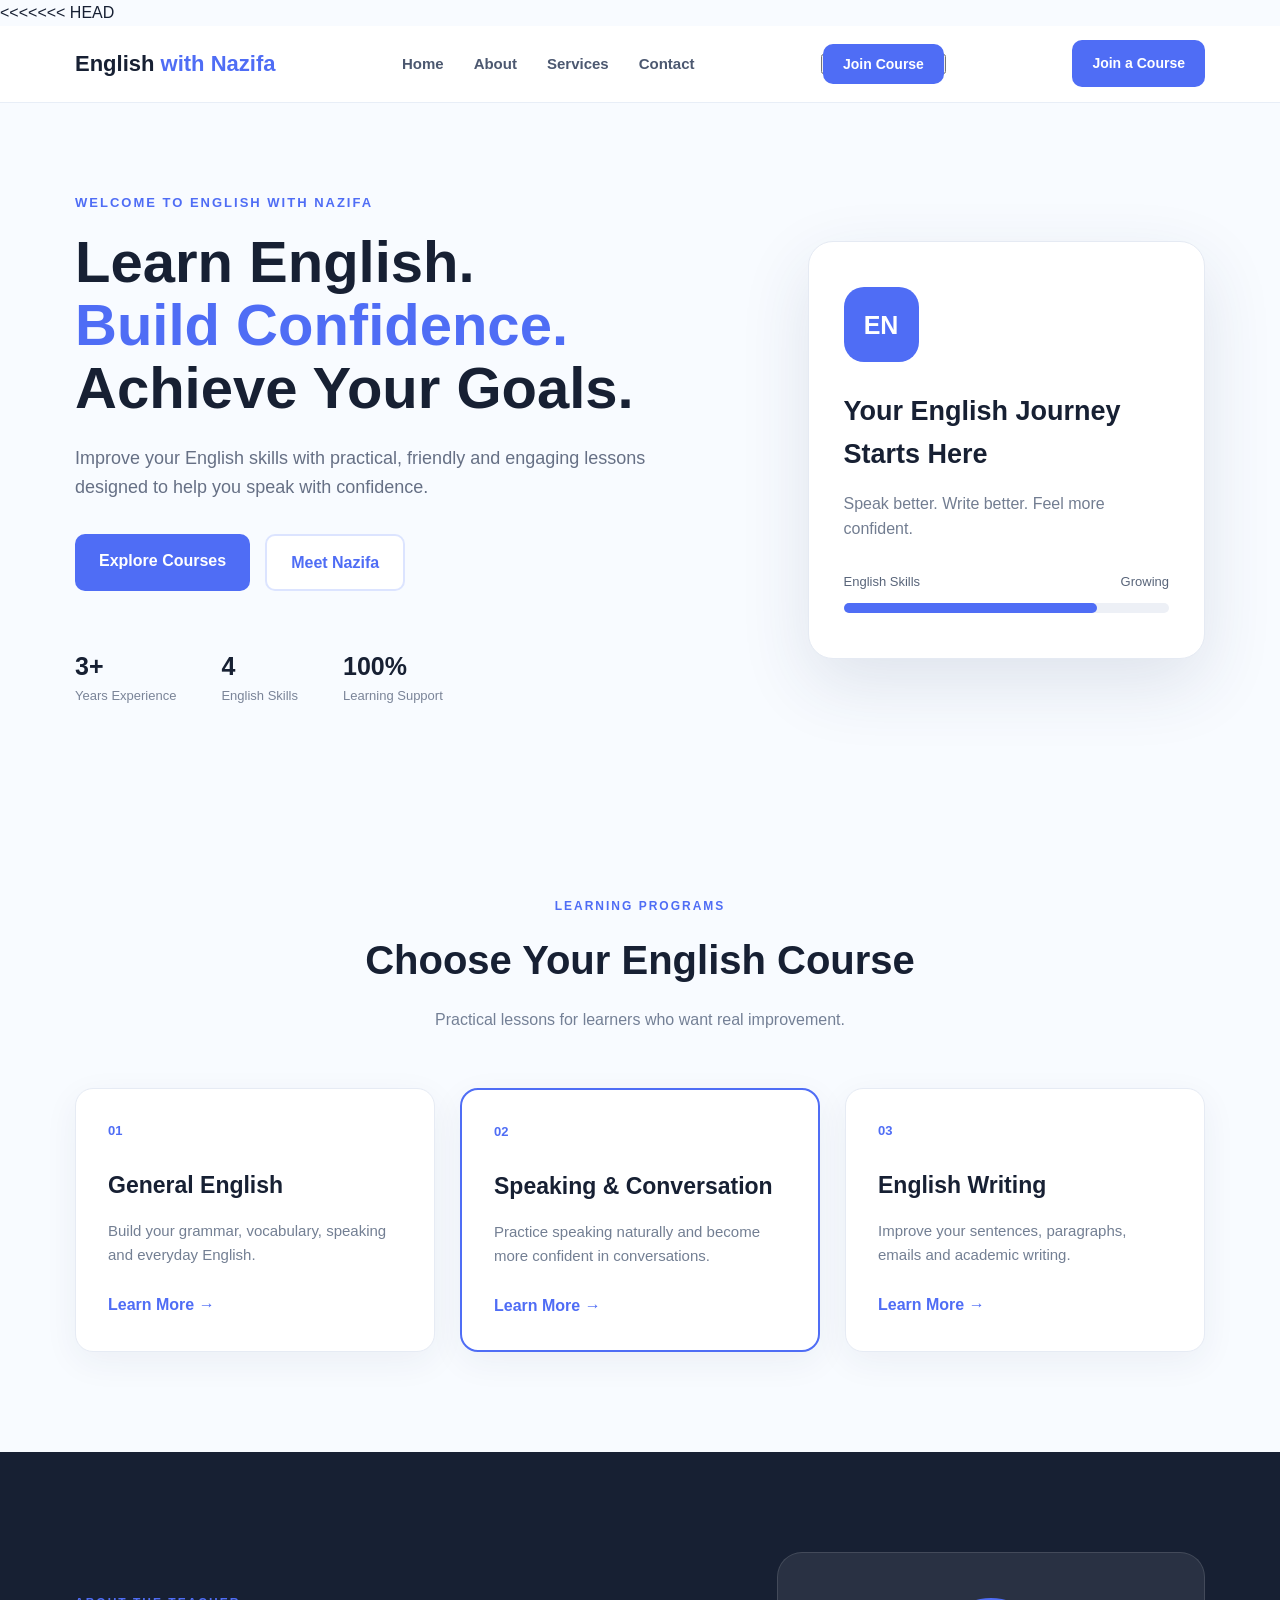
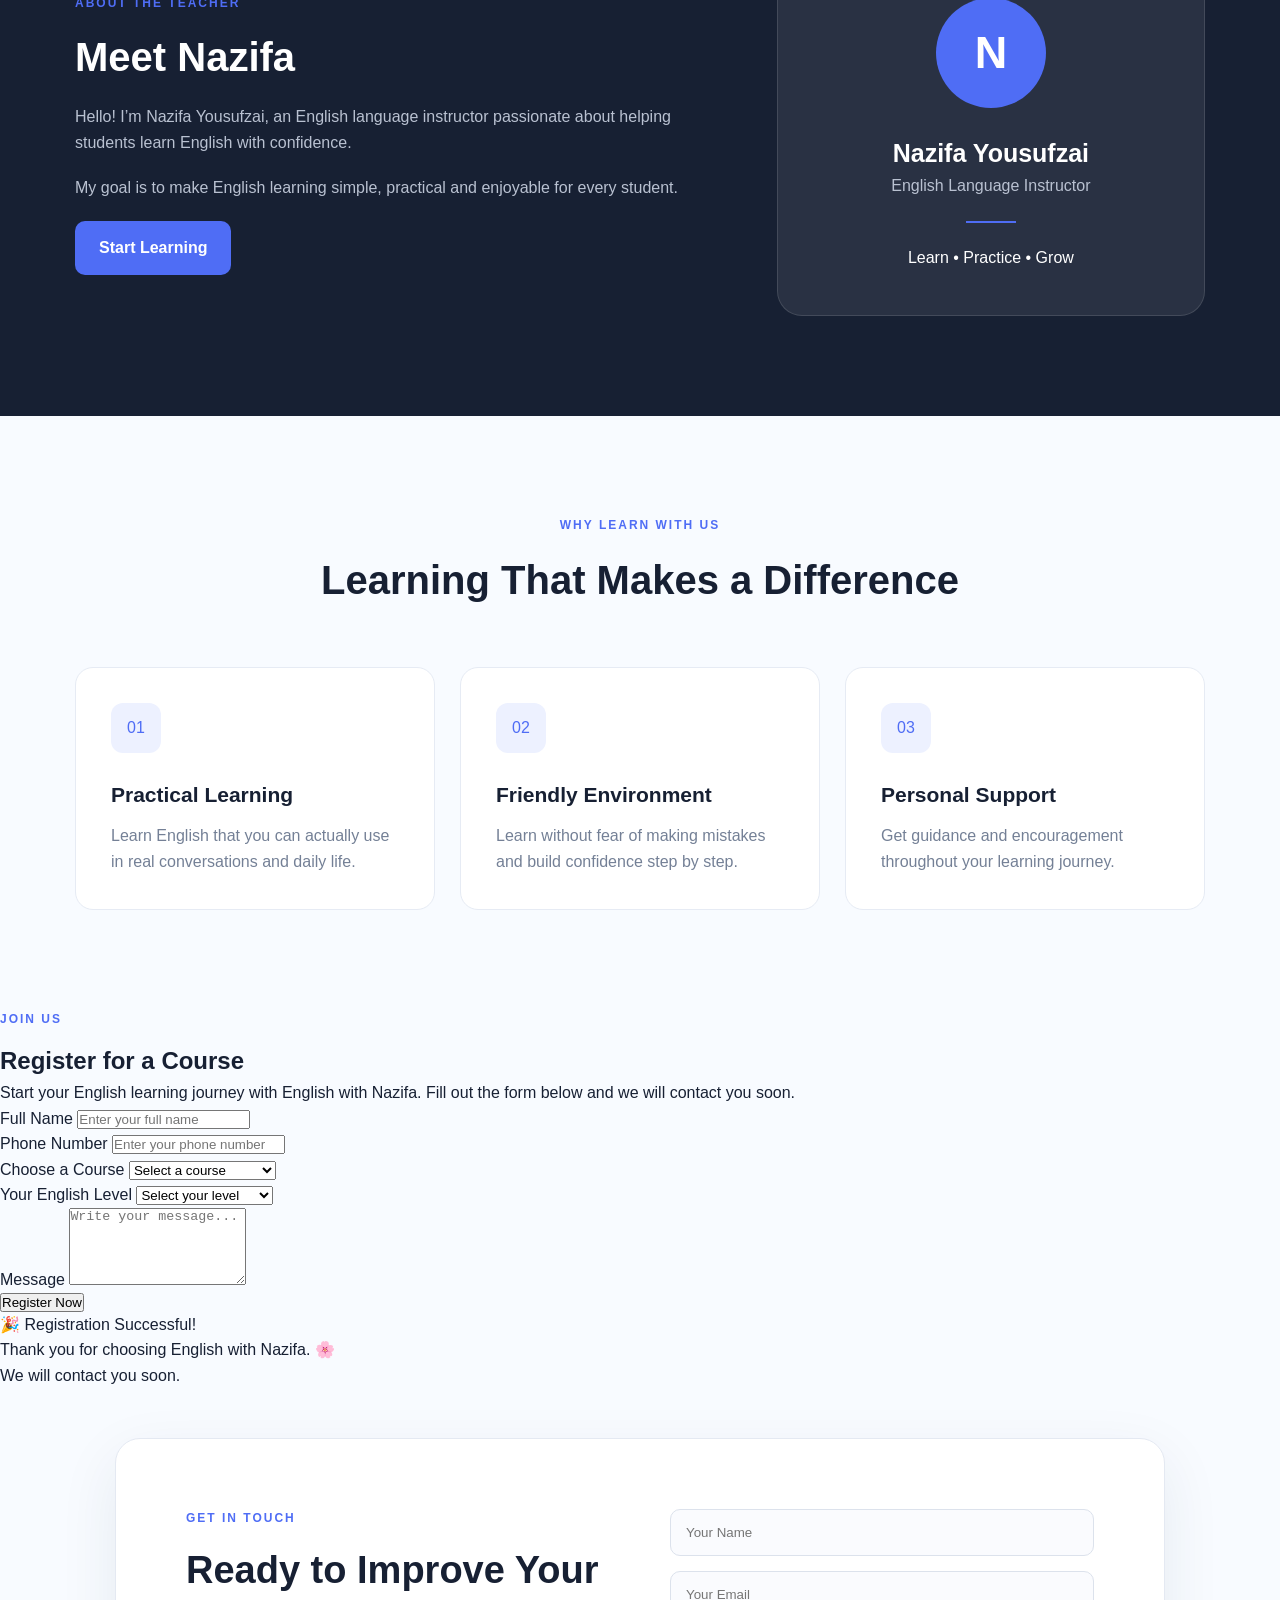
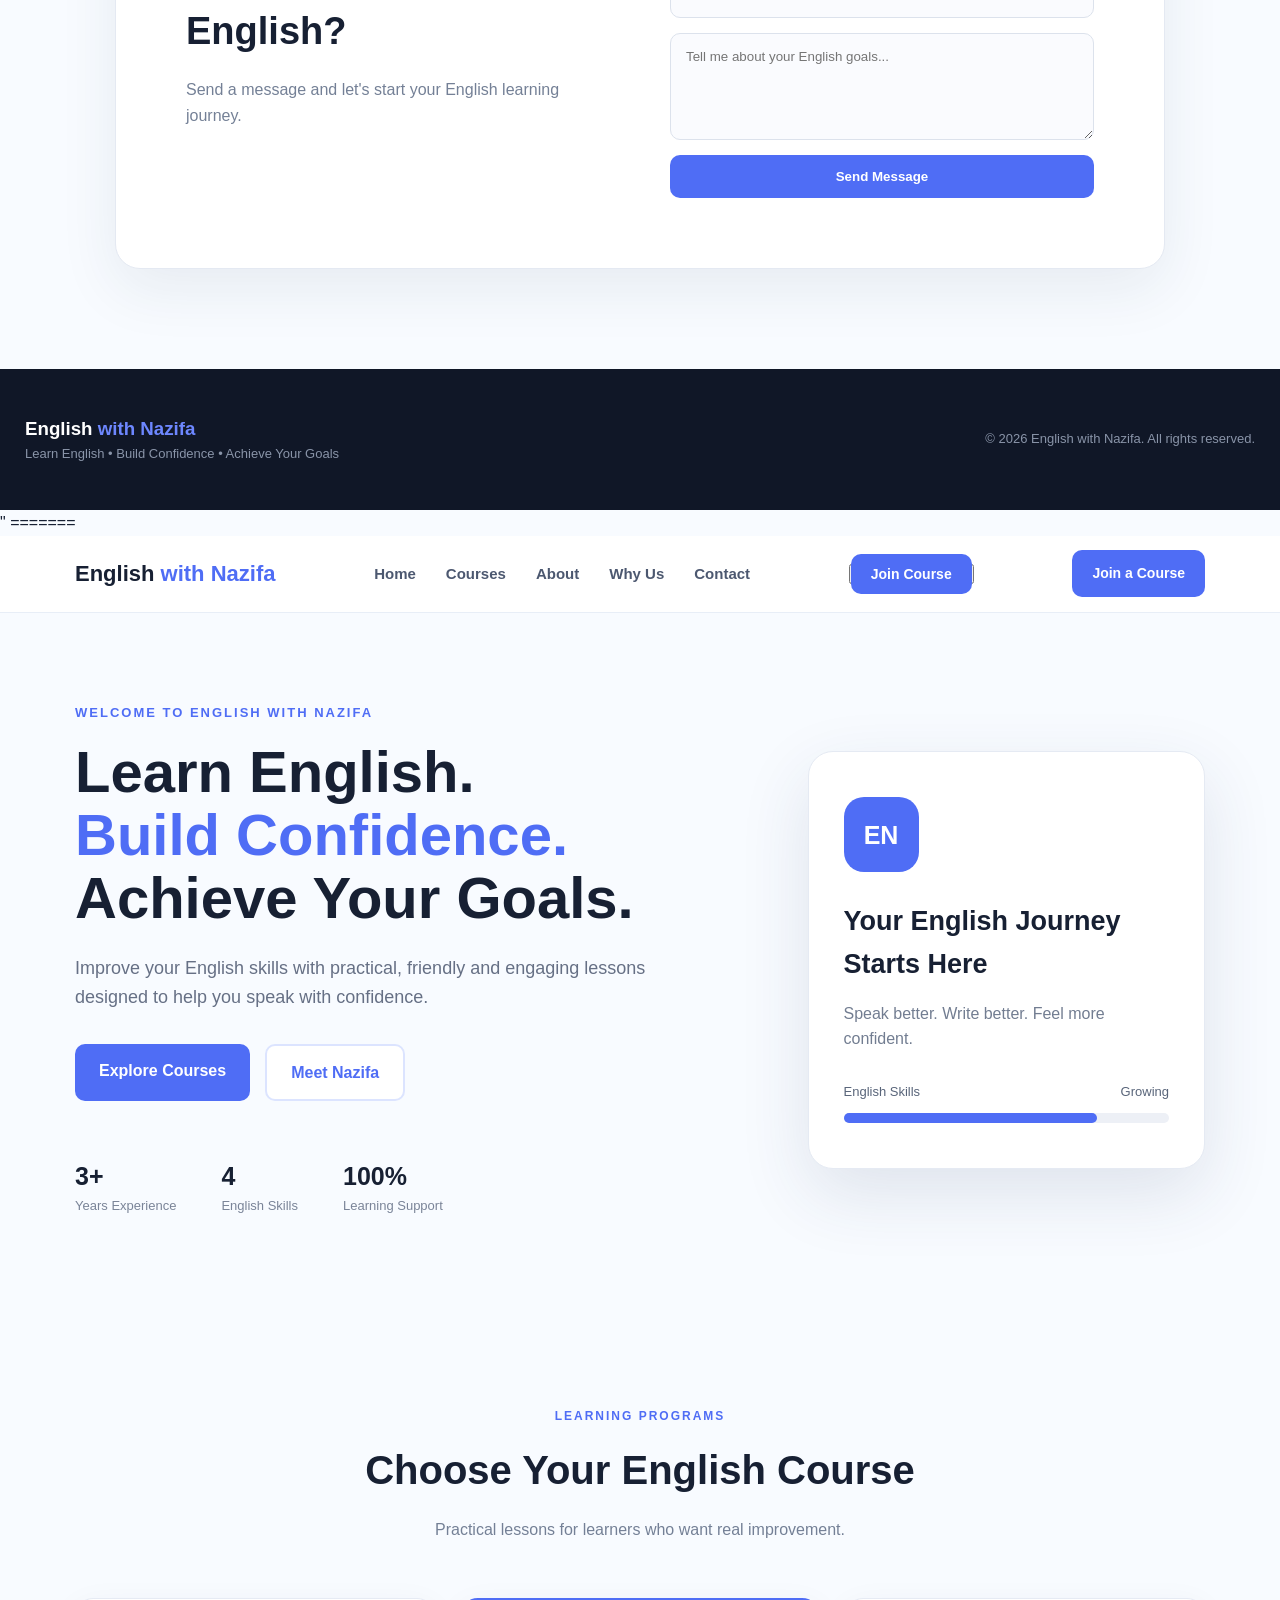
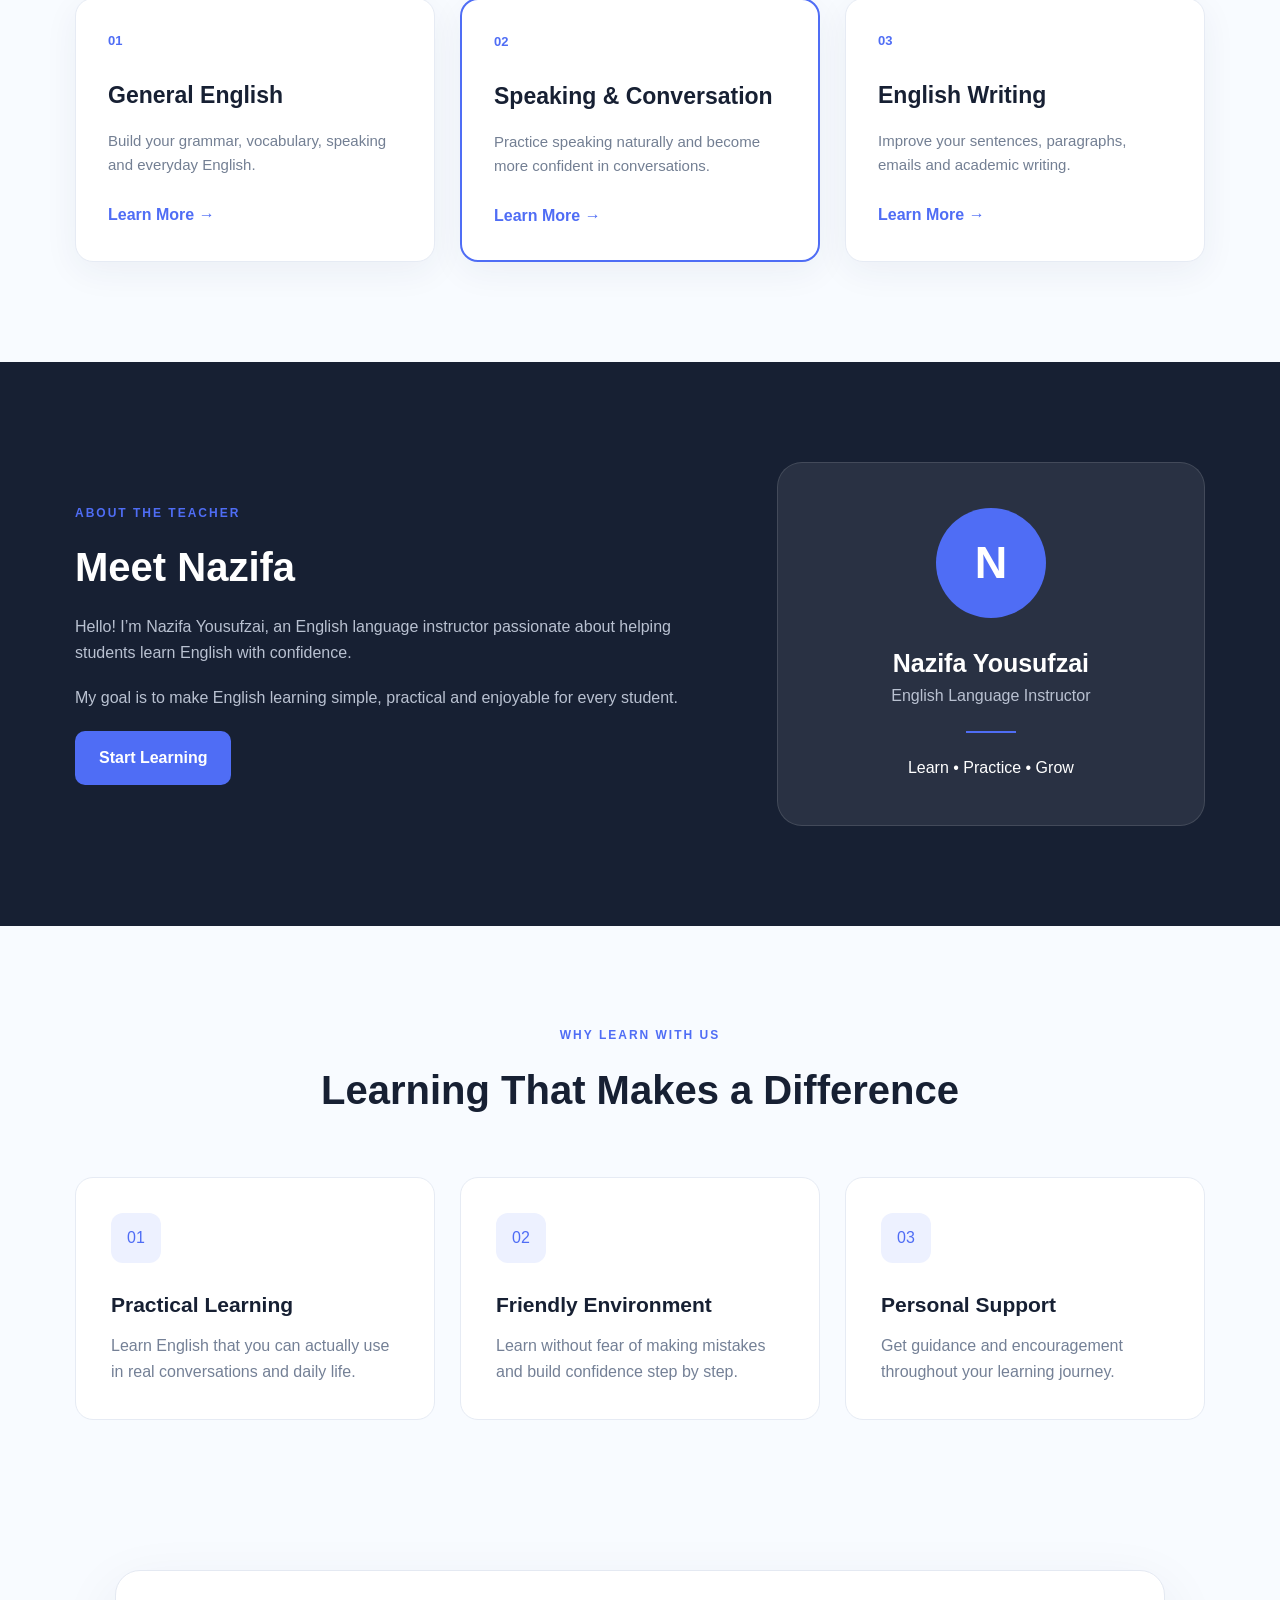
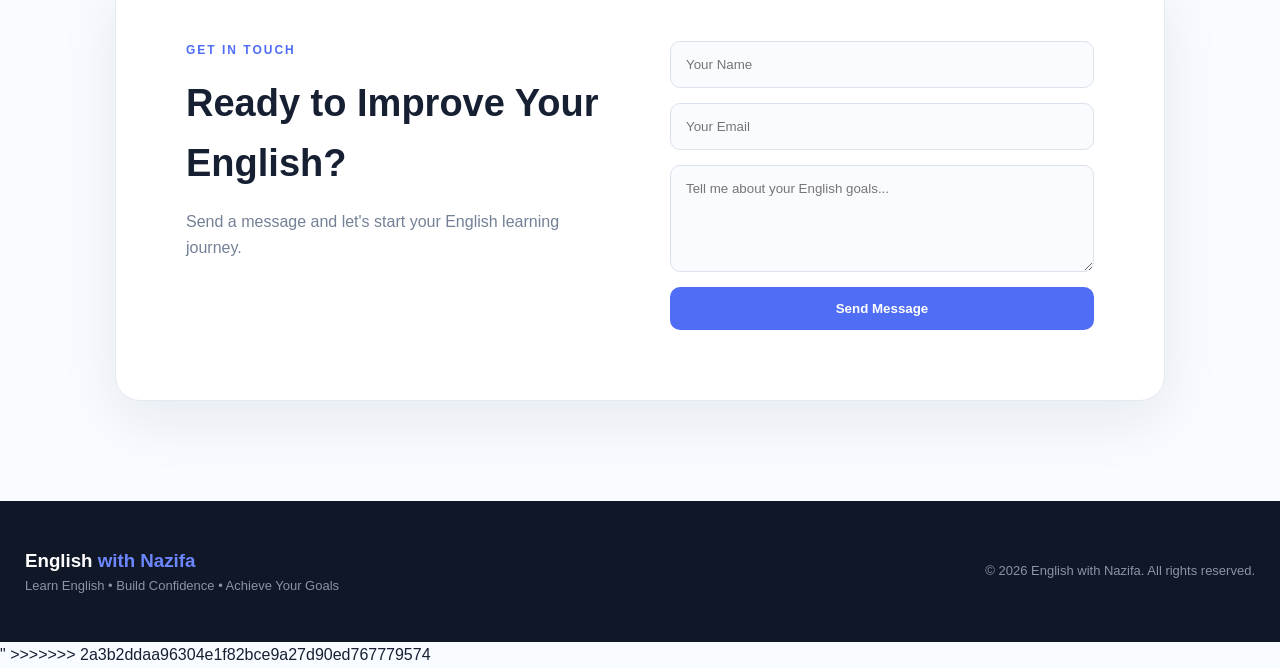
<file: index.html>
<<<<<<< HEAD
<!DOCTYPE html>
<html lang="en">
<head>
    <meta charset="UTF-8">
    <meta name="viewport" content="width=device-width, initial-scale=1.0">

    <title>English with Nazifa</title>

    <link rel="stylesheet" href="style.css">
</head>

<body>


<style>
  .quiz-section {
    padding: 45px 20px;
    background: #f5f7ff;
    text-align: center;
  }

  #quiz-card,
  #quiz-result {
    max-width: 520px;
    margin: 22px auto;
    padding: 25px;
    background: white;
    border-radius: 18px;
    box-shadow: 0 8px 25px #17255412;
  }

  #quiz-word {
    font-size: 28px;
    color: #4f68f8;
  }

  #quiz-options {
    display: grid;
    gap: 10px;
    margin: 20px 0;
  }

  #quiz-options button,
  #next-question,
  #restart-quiz {
    padding: 12px 16px;
    border: 1px solid #d9def5;
    border-radius: 10px;
    background: white;
    cursor: pointer;
    font-size: 15px;
  }

  #quiz-options button:hover,
  #next-question:not(:disabled):hover,
  #restart-quiz:hover {
    background: #eef1ff;
  }

  #next-question,
  #restart-quiz {
    background: #4f68f8;
    color: white;
    border: none;
  }

  #next-question:disabled {
    opacity: 0.5;
    cursor: not-allowed;
  }

  #quiz-feedback {
    min-height: 24px;
    font-weight: bold;
  }
</style>

<script>
(async function () {
  const wordElement = document.getElementById("quiz-word");
  const optionsElement = document.getElementById("quiz-options");
  const feedbackElement = document.getElementById("quiz-feedback");
  const numberElement = document.getElementById("question-number");
  const nextButton = document.getElementById("next-question");
  const cardElement = document.getElementById("quiz-card");
  const resultElement = document.getElementById("quiz-result");

  let questions = [];
  let current = 0;
  let score = 0;
  let answered = false;

  function shuffle(items) {
    return [...items].sort(() => Math.random() - 0.5);
  }

  function showQuestion() {
    answered = false;
    feedbackElement.textContent = "";
    optionsElement.innerHTML = "";
    nextButton.disabled = true;
    nextButton.textContent =
      current === questions.length - 1
        ? "See My Result"
        : "Next Question →";

    const question = questions[current];
    numberElement.textContent =
      `Question ${current + 1} of ${questions.length}`;
    wordElement.textContent = question.word;

    const wrongAnswers = shuffle(
      questions
        .filter(item => item.word !== question.word)
        .map(item => item.meaning)
        .filter((meaning, index, all) =>
          meaning && meaning !== question.meaning &&
          all.indexOf(meaning) === index
        )
    ).slice(0, 3);

    const options = shuffle([
      question.meaning,
      ...wrongAnswers
    ]);

    options.forEach(meaning => {
      const button = document.createElement("button");
      button.type = "button";
      button.textContent = meaning;

      button.addEventListener("click", () => {
        if (answered) return;
        answered = true;

        if (meaning === question.meaning) {
          score++;
          feedbackElement.textContent = "Correct! Well done! 🎉";
        } else {
          feedbackElement.textContent =
            "Not quite. Correct answer: " + question.meaning;
        }

        nextButton.disabled = false;
        optionsElement.querySelectorAll("button").forEach(option => {
          option.disabled = true;
        });
      });

      optionsElement.appendChild(button);
    });
  }

  async function startQuiz() {
    try {
      const response = await fetch("/api/vocabulary");
      if (!response.ok) throw new Error("Vocabulary unavailable");

      const vocabulary = await response.json();
      const usable = vocabulary.filter(
        item => item.word && item.meaning
      );

      if (usable.length < 2) {
        throw new Error("Not enough vocabulary");
      }

      questions = shuffle(usable).slice(0, Math.min(10, usable.length));
      current = 0;
      score = 0;
      cardElement.hidden = false;
      resultElement.hidden = true;
      showQuestion();
    } catch (error) {
      wordElement.textContent = "Could not load the quiz.";
      feedbackElement.textContent =
        "Please check that the Python server is running.";
    }
  }

  nextButton.addEventListener("click", async () => {
    if (!answered) return;

    current++;

    if (current < questions.length) {
      showQuestion();
      return;
    }

    cardElement.hidden = true;
    resultElement.hidden = false;
    document.getElementById("final-score").textContent =
      `Your score: ${score} / ${questions.length}`;

  document.getElementById("restart-quiz")
    .addEventListener("click", startQuiz);

  await startQuiz();
})();
</script>

</body>


    <!-- Navigation -->
    <header class="header">
        <nav class="navbar">

            <a href="#" class="logo">
                English <span>with Nazifa</span>
            </a>

            <ul class="nav-links">
                <a href="index.html">Home</a>
<a href="about.html">About</a>
<a href="services.html">Services</a>
<a href="contact.html">Contact</a>
            </ul>
            <button class="menu-toggle" aria-label="open Menu">
                <a href="#Courses" class="nav-button"> Join Course</a>
            </button>

            <a href="#contact" class="nav-button">
                Join a Course
            </a>

        </nav>
    </header>


    <!-- Hero Section -->
    <main>

        <section id="home" class="hero">

            <div class="hero-content">

                <p class="small-title">
                    WELCOME TO ENGLISH WITH NAZIFA
                </p>

                <h1>
                    Learn English.
                    <span>Build Confidence.</span>
                    Achieve Your Goals.
                </h1>

                <p class="hero-text">
                    Improve your English skills with practical,
                    friendly and engaging lessons designed to help
                    you speak with confidence.
                </p>

                <div class="hero-buttons">

                    <a href="#courses" class="btn primary-btn">
                        Explore Courses
                    </a>

                    <a href="#about" class="btn secondary-btn">
                        Meet Nazifa
                    </a>

                </div>

                <div class="hero-stats">

                    <div>
                        <strong>3+</strong>
                        <span>Years Experience</span>
                    </div>

                    <div>
                        <strong>4</strong>
                        <span>English Skills</span>
                    </div>

                    <div>
                        <strong>100%</strong>
                        <span>Learning Support</span>
                    </div>

                </div>

            </div>


            <div class="hero-card">

                <div class="card-icon">
                    EN
                </div>

                <h3>
                    Your English Journey Starts Here
                </h3>

                <p>
                    Speak better. Write better.
                    Feel more confident.
                </p>

                <div class="progress-box">

                    <div class="progress-title">
                        <span>English Skills</span>
                        <span>Growing</span>
                    </div>

                    <div class="progress">
                        <div class="progress-bar"></div>
                    </div>

                </div>

            </div>

        </section>


        <!-- Courses -->
        <section id="courses" class="section">

            <div class="section-heading">

                <p class="section-label">
                    LEARNING PROGRAMS
                </p>

                <h2>
                    Choose Your English Course
                </h2>

                <p>
                    Practical lessons for learners who want
                    real improvement.
                </p>

            </div>


            <div class="courses-grid">

                <article class="course-card">

                    <div class="course-number">
                        01
                    </div>

                    <h3>
                        General English
                    </h3>

                    <p>
                        Build your grammar, vocabulary,
                        speaking and everyday English.
                    </p>

                    <a href="#contact">
                        Learn More →
                    </a>

                </article>


                <article class="course-card featured">

                    <div class="course-number">
                        02
                    </div>

                    <h3>
                        Speaking & Conversation
                    </h3>

                    <p>
                        Practice speaking naturally and
                        become more confident in conversations.
                    </p>

                    <a href="#contact">
                        Learn More →
                    </a>

                </article>


                <article class="course-card">

                    <div class="course-number">
                        03
                    </div>

                    <h3>
                        English Writing
                    </h3>

                    <p>
                        Improve your sentences, paragraphs,
                        emails and academic writing.
                    </p>

                    <a href="#contact">
                        Learn More →
                    </a>

                </article>

            </div>

        </section>


        <!-- About -->
        <section id="about" class="about-section">

            <div class="about-content">

                <p class="section-label">
                    ABOUT THE TEACHER
                </p>

                <h2>
                    Meet Nazifa
                </h2>

                <p>
                    Hello! I’m Nazifa Yousufzai, an English
                    language instructor passionate about helping
                    students learn English with confidence.
                </p>

                <p>
                    My goal is to make English learning simple,
                    practical and enjoyable for every student.
                </p>

                <a href="#contact" class="btn primary-btn">
                    Start Learning
                </a>

            </div>


            <div class="about-card">

                <div class="teacher-circle">
                    N
                </div>

                <h3>
                    Nazifa Yousufzai
                </h3>

                <p>
                    English Language Instructor
                </p>

                <div class="teacher-line"></div>

                <span>
                    Learn • Practice • Grow
                </span>

            </div>

        </section>


        <!-- Why Us -->
        <section id="features" class="section">

            <div class="section-heading">

                <p class="section-label">
                    WHY LEARN WITH US
                </p>

                <h2>
                    Learning That Makes a Difference
                </h2>

            </div>


            <div class="features-grid">

                <div class="feature">

                    <div class="feature-icon">
                        01
                    </div>

                    <h3>
                        Practical Learning
                    </h3>

                    <p>
                        Learn English that you can actually
                        use in real conversations and daily life.
                    </p>

                </div>


                <div class="feature">

                    <div class="feature-icon">
                        02
                    </div>

                    <h3>
                        Friendly Environment
                    </h3>

                    <p>
                        Learn without fear of making mistakes
                        and build confidence step by step.
                    </p>

                </div>


                <div class="feature">

                    <div class="feature-icon">
                        03
                    </div>

                    <h3>
                        Personal Support
                    </h3>

                    <p>
                        Get guidance and encouragement throughout
                        your learning journey.
                    </p>

                </div>

            </div>

        </section>


      <!-- Registration -->
<section id="register" class="registration-section">

    <div class="registration-content">

        <p class="section-label">JOIN US</p>

        <h2>Register for a Course</h2>

        <p>
            Start your English learning journey with English with Nazifa.
            Fill out the form below and we will contact you soon.
        </p>

        <form
    class="registration-form"
    action="https://formspree.io/f/mjygygde"
    method="POST" 

>

            <div class="form-group">
                <label for="full-name">Full Name</label>
                <input
                    type="text"
                    id="full-name"
                    name="full-name"
                    placeholder="Enter your full name"
                    required
                >
            </div>

            <div class="form-group">
                <label for="phone">Phone Number</label>
                <input
                    type="tel"
                    id="phone"
                    name="phone"
                    placeholder="Enter your phone number"
                    required
                >
            </div>

            <div class="form-group">
                <label for="course">Choose a Course</label>

                <select id="course" name="course" required>
                    <option value="">Select a course</option>
                    <option value="general-english">General English</option>
                    <option value="spoken-english">Spoken English</option>
                    <option value="english-grammar">English Grammar</option>
                    <option value="four-skills">Four Skills of English</option>
                </select>
            </div>

            <div class="form-group">
                <label for="level">Your English Level</label>

                <select id="level" name="level" required>
                    <option value="">Select your level</option>
                    <option value="beginner">Beginner</option>
                    <option value="elementary">Elementary</option>
                    <option value="intermediate">Intermediate</option>
                    <option value="upper-intermediate">Upper-Intermediate</option>
                    <option value="advanced">Advanced</option>
                </select>
            </div>

            <div class="form-group">
                <label for="message">Message</label>

                <textarea
                    id="message"
                    name="message"
                    rows="5"
                    placeholder="Write your message..."
                ></textarea>
            </div>

            <button type="submit" class="register-button">
                Register Now
            </button>
            <div id="registration-message" class="registration-message">
    🎉 Registration Successful!
    <br>
    Thank you for choosing English with Nazifa. 🌸
    <br>
    We will contact you soon.
</div>

        </form>

    </div>

</section> 
        <!-- Contact -->
        <section id="contact" class="contact-section">

            <div class="contact-content">

                <p class="section-label">
                    GET IN TOUCH
                </p>

                <h2>
                    Ready to Improve Your English?
                </h2>

                <p>
                    Send a message and let's start your
                    English learning journey.
                </p>

            </div>


            <form class="contact-form">

                <input
                    type="text"
                    placeholder="Your Name"
                    required
                >

                <input
                    type="email"
                    placeholder="Your Email"
                    required
                >

                <textarea
                    placeholder="Tell me about your English goals..."
                    rows="5"
                    required
                ></textarea>

                <button type="submit" class="btn primary-btn">
                    Send Message
                </button>

            </form>

        </section>

    </main>


    <!-- Footer -->
    <footer class="footer">

        <div>
            <h3>
                English <span>with Nazifa</span>
            </h3>

            <p>
                Learn English • Build Confidence •
                Achieve Your Goals
            </p>
        </div>

        <p class="copyright">
            © 2026 English with Nazifa. All rights reserved.
        </p>

    </footer>


    <script src="script.js"></script> 


</body>
</html>"
=======
<!DOCTYPE html>
<html lang="en">
<head>
    <meta charset="UTF-8">
    <meta name="viewport" content="width=device-width, initial-scale=1.0">

    <title>English with Nazifa</title>

    <link rel="stylesheet" href="style.css">
</head>

<body>

    <!-- Navigation -->
    <header class="header">
        <nav class="navbar">

            <a href="#" class="logo">
                English <span>with Nazifa</span>
            </a>

            <ul class="nav-links">
                <li><a href="#home">Home</a></li>
                <li><a href="#courses">Courses</a></li>
                <li><a href="#about">About</a></li>
                <li><a href="#features">Why Us</a></li>
                <li><a href="#contact">Contact</a></li>
            </ul>
            <button class="menu-toggle" aria-label="open Menu">
                <a href="#Courses" class="nav-button"> Join Course</a>
            </button>

            <a href="#contact" class="nav-button">
                Join a Course
            </a>

        </nav>
    </header>


    <!-- Hero Section -->
    <main>

        <section id="home" class="hero">

            <div class="hero-content">

                <p class="small-title">
                    WELCOME TO ENGLISH WITH NAZIFA
                </p>

                <h1>
                    Learn English.
                    <span>Build Confidence.</span>
                    Achieve Your Goals.
                </h1>

                <p class="hero-text">
                    Improve your English skills with practical,
                    friendly and engaging lessons designed to help
                    you speak with confidence.
                </p>

                <div class="hero-buttons">

                    <a href="#courses" class="btn primary-btn">
                        Explore Courses
                    </a>

                    <a href="#about" class="btn secondary-btn">
                        Meet Nazifa
                    </a>

                </div>

                <div class="hero-stats">

                    <div>
                        <strong>3+</strong>
                        <span>Years Experience</span>
                    </div>

                    <div>
                        <strong>4</strong>
                        <span>English Skills</span>
                    </div>

                    <div>
                        <strong>100%</strong>
                        <span>Learning Support</span>
                    </div>

                </div>

            </div>


            <div class="hero-card">

                <div class="card-icon">
                    EN
                </div>

                <h3>
                    Your English Journey Starts Here
                </h3>

                <p>
                    Speak better. Write better.
                    Feel more confident.
                </p>

                <div class="progress-box">

                    <div class="progress-title">
                        <span>English Skills</span>
                        <span>Growing</span>
                    </div>

                    <div class="progress">
                        <div class="progress-bar"></div>
                    </div>

                </div>

            </div>

        </section>


        <!-- Courses -->
        <section id="courses" class="section">

            <div class="section-heading">

                <p class="section-label">
                    LEARNING PROGRAMS
                </p>

                <h2>
                    Choose Your English Course
                </h2>

                <p>
                    Practical lessons for learners who want
                    real improvement.
                </p>

            </div>


            <div class="courses-grid">

                <article class="course-card">

                    <div class="course-number">
                        01
                    </div>

                    <h3>
                        General English
                    </h3>

                    <p>
                        Build your grammar, vocabulary,
                        speaking and everyday English.
                    </p>

                    <a href="#contact">
                        Learn More →
                    </a>

                </article>


                <article class="course-card featured">

                    <div class="course-number">
                        02
                    </div>

                    <h3>
                        Speaking & Conversation
                    </h3>

                    <p>
                        Practice speaking naturally and
                        become more confident in conversations.
                    </p>

                    <a href="#contact">
                        Learn More →
                    </a>

                </article>


                <article class="course-card">

                    <div class="course-number">
                        03
                    </div>

                    <h3>
                        English Writing
                    </h3>

                    <p>
                        Improve your sentences, paragraphs,
                        emails and academic writing.
                    </p>

                    <a href="#contact">
                        Learn More →
                    </a>

                </article>

            </div>

        </section>


        <!-- About -->
        <section id="about" class="about-section">

            <div class="about-content">

                <p class="section-label">
                    ABOUT THE TEACHER
                </p>

                <h2>
                    Meet Nazifa
                </h2>

                <p>
                    Hello! I’m Nazifa Yousufzai, an English
                    language instructor passionate about helping
                    students learn English with confidence.
                </p>

                <p>
                    My goal is to make English learning simple,
                    practical and enjoyable for every student.
                </p>

                <a href="#contact" class="btn primary-btn">
                    Start Learning
                </a>

            </div>


            <div class="about-card">

                <div class="teacher-circle">
                    N
                </div>

                <h3>
                    Nazifa Yousufzai
                </h3>

                <p>
                    English Language Instructor
                </p>

                <div class="teacher-line"></div>

                <span>
                    Learn • Practice • Grow
                </span>

            </div>

        </section>


        <!-- Why Us -->
        <section id="features" class="section">

            <div class="section-heading">

                <p class="section-label">
                    WHY LEARN WITH US
                </p>

                <h2>
                    Learning That Makes a Difference
                </h2>

            </div>


            <div class="features-grid">

                <div class="feature">

                    <div class="feature-icon">
                        01
                    </div>

                    <h3>
                        Practical Learning
                    </h3>

                    <p>
                        Learn English that you can actually
                        use in real conversations and daily life.
                    </p>

                </div>


                <div class="feature">

                    <div class="feature-icon">
                        02
                    </div>

                    <h3>
                        Friendly Environment
                    </h3>

                    <p>
                        Learn without fear of making mistakes
                        and build confidence step by step.
                    </p>

                </div>


                <div class="feature">

                    <div class="feature-icon">
                        03
                    </div>

                    <h3>
                        Personal Support
                    </h3>

                    <p>
                        Get guidance and encouragement throughout
                        your learning journey.
                    </p>

                </div>

            </div>

        </section>


        <!-- Contact -->
        <section id="contact" class="contact-section">

            <div class="contact-content">

                <p class="section-label">
                    GET IN TOUCH
                </p>

                <h2>
                    Ready to Improve Your English?
                </h2>

                <p>
                    Send a message and let's start your
                    English learning journey.
                </p>

            </div>


            <form class="contact-form">

                <input
                    type="text"
                    placeholder="Your Name"
                    required
                >

                <input
                    type="email"
                    placeholder="Your Email"
                    required
                >

                <textarea
                    placeholder="Tell me about your English goals..."
                    rows="5"
                    required
                ></textarea>

                <button type="submit" class="btn primary-btn">
                    Send Message
                </button>

            </form>

        </section>

    </main>


    <!-- Footer -->
    <footer class="footer">

        <div>
            <h3>
                English <span>with Nazifa</span>
            </h3>

            <p>
                Learn English • Build Confidence •
                Achieve Your Goals
            </p>
        </div>

        <p class="copyright">
            © 2026 English with Nazifa. All rights reserved.
        </p>

    </footer>


    <script src="script.js"></script> 


</body>
</html>"
>>>>>>> 2a3b2ddaa96304e1f82bce9a27d90ed767779574
</file>
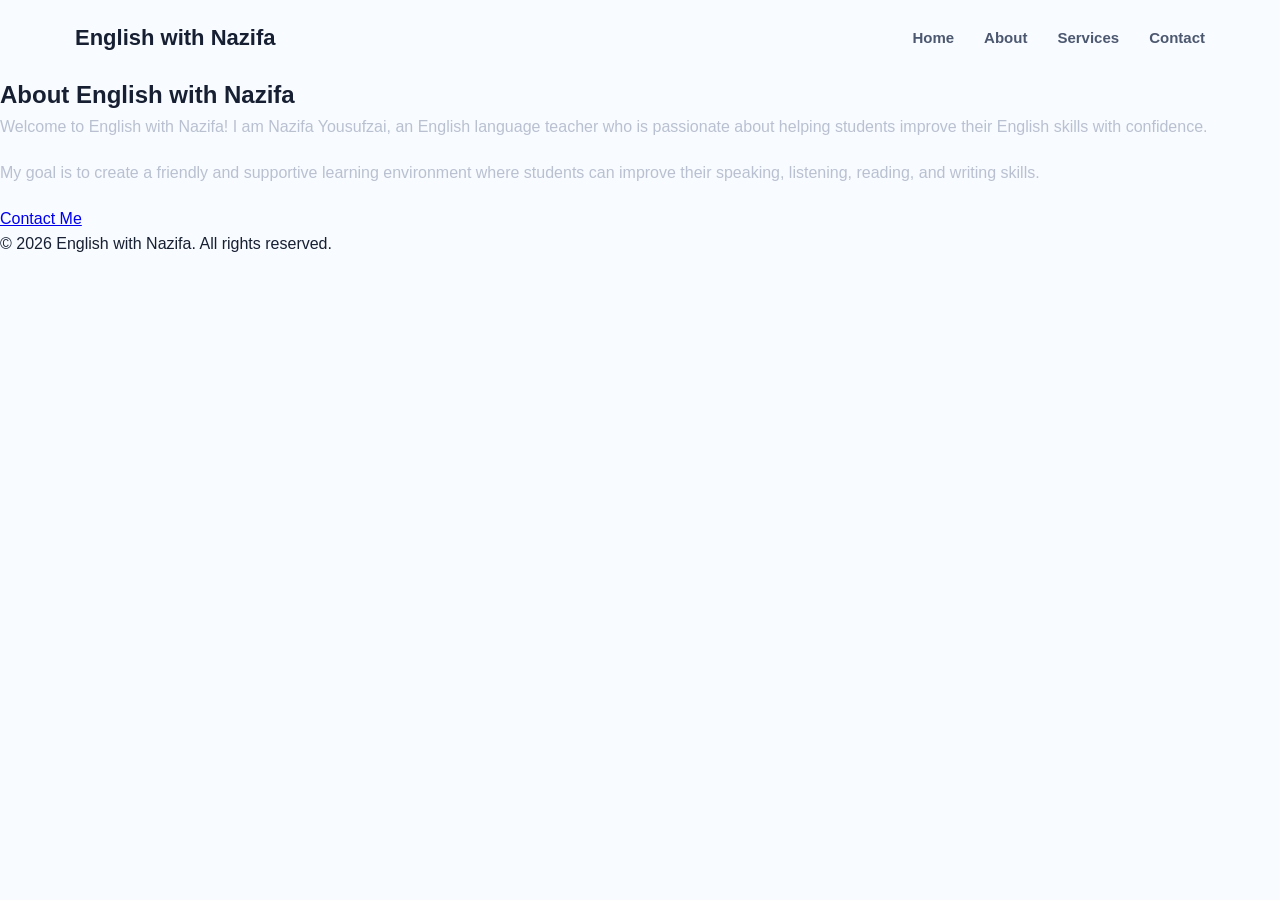
<file: about.html>
<!DOCTYPE html>
<html lang="en">
<head>
    <meta charset="UTF-8">
    <meta name="viewport" content="width=device-width, initial-scale=1.0">

    <title>About - English with Nazifa</title>

    <link rel="stylesheet" href="style.css">
</head>

<body>

    <!-- Navigation -->
    <header>
        <nav class="navbar">

            <div class="logo">
                English with Nazifa
            </div>

            <div class="nav-links">
                <a href="index.html">Home</a>
                <a href="about.html">About</a>
                <a href="services.html">Services</a>
                <a href="contact.html">Contact</a>
            </div>

        </nav>
    </header>


    <!-- About Section -->
    <section class="about-page">

        <div class="about-content">

            <h1>About English with Nazifa</h1>

            <p>
                Welcome to English with Nazifa!
                I am Nazifa Yousufzai, an English language teacher
                who is passionate about helping students improve
                their English skills with confidence.
            </p>

            <p>
                My goal is to create a friendly and supportive
                learning environment where students can improve
                their speaking, listening, reading, and writing skills.
            </p>

            <a href="contact.html" class="register-button">
                Contact Me
            </a>

        </div>

    </section>


    <!-- Footer -->
    <footer>
        <p>© 2026 English with Nazifa. All rights reserved.</p>
    </footer>

</body>
</html>
</file>
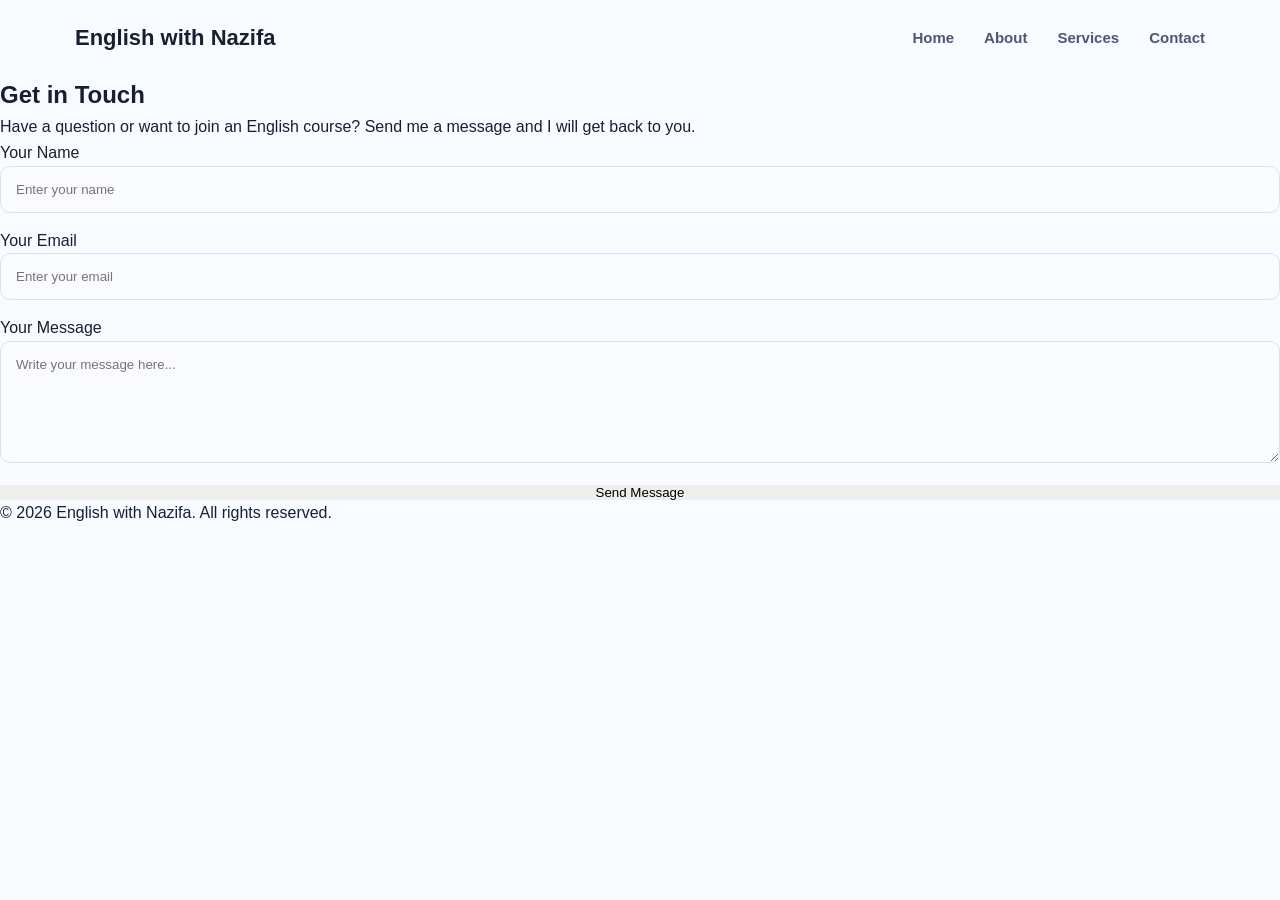
<file: contact.html>
<!DOCTYPE html>
<html lang="en">
<head>
    <meta charset="UTF-8">
    <meta name="viewport" content="width=device-width, initial-scale=1.0">

    <title>Contact - English with Nazifa</title>

    <link rel="stylesheet" href="style.css">
</head>

<body>

    <!-- Navigation -->
    <header>
        <nav class="navbar">

            <div class="logo">
                English with Nazifa
            </div>

            <div class="nav-links">
                <a href="index.html">Home</a>
                <a href="about.html">About</a>
                <a href="services.html">Services</a>
                <a href="contact.html">Contact</a>
            </div>

        </nav>
    </header>


    <!-- Contact Section -->
    <section class="contact-page">

        <div class="contact-header">

            <h1>Get in Touch</h1>

            <p>
                Have a question or want to join an English course?
                Send me a message and I will get back to you.
            </p>

        </div>


        <div class="contact-container">

            <form class="contact-form">

                <div class="form-group">
                    <label for="name">Your Name</label>
                    <input
                        type="text"
                        id="name"
                        name="name"
                        placeholder="Enter your name"
                        required>
                </div>


                <div class="form-group">
                    <label for="email">Your Email</label>
                    <input
                        type="email"
                        id="email"
                        name="email"
                        placeholder="Enter your email"
                        required>
                </div>


                <div class="form-group">
                    <label for="message">Your Message</label>
                    <textarea
                        id="message"
                        name="message"
                        rows="6"
                        placeholder="Write your message here..."
                        required></textarea>
                </div>


                <button type="submit" class="register-button">
                    Send Message
                </button>

            </form>

        </div>

    </section>


    <!-- Footer -->
    <footer>
        <p>
            © 2026 English with Nazifa. All rights reserved.
        </p>
    </footer>

</body>
</html>
</file>
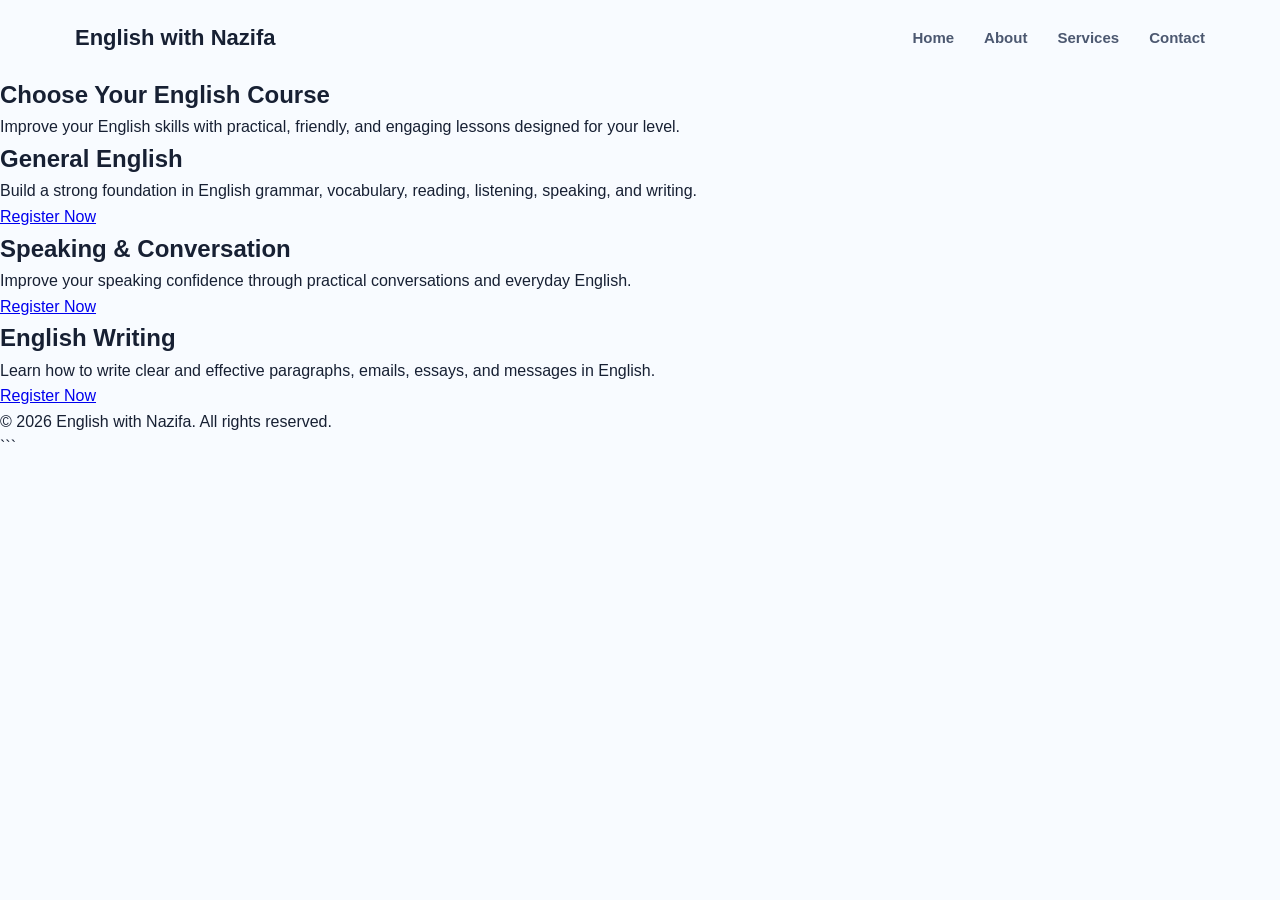
<file: services.html>
<!DOCTYPE html>
<html lang="en">
<head>
    <meta charset="UTF-8">
    <meta name="viewport" content="width=device-width, initial-scale=1.0">

    <title>Services - English with Nazifa</title>

    <link rel="stylesheet" href="style.css">
</head>

<body>

    <!-- Navigation -->
    <header>
        <nav class="navbar">

            <div class="logo">
                English with Nazifa
            </div>

            <div class="nav-links">
                <a href="index.html">Home</a>
                <a href="about.html">About</a>
                <a href="services.html">Services</a>
                <a href="contact.html">Contact</a>
            </div>

        </nav>
    </header>


    <!-- Services -->
    <section class="services-page">

        <div class="services-header">
            <h1>Choose Your English Course</h1>

            <p>
                Improve your English skills with practical,
                friendly, and engaging lessons designed for your level.
            </p>
        </div>


        <div class="services-container">

            <!-- Course 1 -->
            <div class="service-card">

                <h2>General English</h2>

                <p>
                    Build a strong foundation in English grammar,
                    vocabulary, reading, listening, speaking, and writing.
                </p>

                <a href="contact.html" class="register-button">
                    Register Now
                </a>

            </div>


            <!-- Course 2 -->
            <div class="service-card">

                <h2>Speaking & Conversation</h2>

                <p>
                    Improve your speaking confidence through
                    practical conversations and everyday English.
                </p>

                <a href="contact.html" class="register-button">
                    Register Now
                </a>

            </div>


            <!-- Course 3 -->
            <div class="service-card">

                <h2>English Writing</h2>

                <p>
                    Learn how to write clear and effective
                    paragraphs, emails, essays, and messages in English.
                </p>

                <a href="contact.html" class="register-button">
                    Register Now
                </a>

            </div>

        </div>

    </section>


    <!-- Footer -->
    <footer>
        <p>
            © 2026 English with Nazifa. All rights reserved.
        </p>
    </footer>

</body>
</html>
```
</file>
<file: style.css>
* {
    margin: 0;
    padding: 0;
    box-sizing: border-box;
}

html {
    scroll-behavior: smooth;
}

body {
    font-family: Arial, Helvetica, sans-serif;
    background: #f8fbff;
    color: #172033;
    line-height: 1.6;
}

.header {
    background: white;
    border-bottom: 1px solid #e8eef7;
    position: sticky;
    top: 0;
    z-index: 1000;
}

.navbar {
    max-width: 1180px;
    margin: auto;
    min-height: 76px;
    padding: 0 25px;
    display: flex;
    align-items: center;
    justify-content: space-between;
    gap: 25px;
}

.logo {
    text-decoration: none;
    color: #172033;
    font-size: 22px;
    font-weight: 800;
}

.logo span {
    color: #4f6df5;
}

.nav-links {
    list-style: none;
    display: flex;
    gap: 30px;
}

.nav-links a {
    text-decoration: none;
    color: #4c5870;
    font-size: 15px;
    font-weight: 600;
}

.nav-links a:hover {
    color: #4f6df5;
}

.nav-button {
    text-decoration: none;
    background: #4f6df5;
    color: white;
    padding: 12px 20px;
    border-radius: 10px;
    font-size: 14px;
    font-weight: 700;
}

.hero {
    max-width: 1180px;
    min-height: 650px;
    margin: auto;
    padding: 90px 25px;
    display: grid;
    grid-template-columns: 1.25fr 0.75fr;
    align-items: center;
    gap: 70px;
}

.small-title {
    color: #4f6df5;
    font-size: 13px;
    font-weight: 800;
    letter-spacing: 2px;
    margin-bottom: 18px;
}

.hero h1 {
    color: #172033;
    font-size: 58px;
    line-height: 1.08;
    margin-bottom: 25px;
}

.hero h1 span {
    color: #4f6df5;
    display: block;
}

.hero-text {
    max-width: 590px;
    color: #667085;
    font-size: 18px;
    margin-bottom: 32px;
}

.hero-buttons {
    display: flex;
    gap: 15px;
}

.btn {
    display: inline-block;
    text-decoration: none;
    border-radius: 10px;
    padding: 14px 24px;
    font-weight: 700;
}

.primary-btn {
    background: #4f6df5;
    color: white;
}

.secondary-btn {
    background: white;
    color: #4f6df5;
    border: 2px solid #dce4ff;
}

.hero-stats {
    display: flex;
    gap: 45px;
    margin-top: 55px;
}

.hero-stats div {
    display: flex;
    flex-direction: column;
}

.hero-stats strong {
    font-size: 25px;
}

.hero-stats span {
    color: #7a8498;
    font-size: 13px;
}

.hero-card {
    background: white;
    border: 1px solid #e5eaf3;
    border-radius: 25px;
    padding: 45px 35px;
    box-shadow: 0 25px 70px rgba(39, 61, 100, 0.12);
}

.card-icon {
    width: 75px;
    height: 75px;
    display: flex;
    align-items: center;
    justify-content: center;
    border-radius: 20px;
    background: #4f6df5;
    color: white;
    font-size: 25px;
    font-weight: 800;
    margin-bottom: 28px;
}

.hero-card h3 {
    font-size: 27px;
    margin-bottom: 14px;
}

.hero-card p {
    color: #727d91;
    margin-bottom: 30px;
}

.progress-title {
    display: flex;
    justify-content: space-between;
    color: #59657a;
    font-size: 13px;
    margin-bottom: 10px;
}

.progress {
    height: 10px;
    background: #edf0f6;
    border-radius: 20px;
}

.progress-bar {
    width: 78%;
    height: 100%;
    background: #4f6df5;
    border-radius: 20px;
}

.section {
    max-width: 1180px;
    margin: auto;
    padding: 100px 25px;
}

.section-heading {
    max-width: 680px;
    margin: 0 auto 55px;
    text-align: center;
}

.section-label {
    color: #4f6df5;
    font-size: 12px;
    font-weight: 800;
    letter-spacing: 2px;
    margin-bottom: 12px;
}

.section-heading h2,
.about-content h2,
.contact-content h2 {
    font-size: 40px;
    margin-bottom: 15px;
}

.section-heading > p:last-child {
    color: #748096;
}

.courses-grid {
    display: grid;
    grid-template-columns: repeat(3, 1fr);
    gap: 25px;
}

.course-card {
    background: white;
    border: 1px solid #e6ebf4;
    border-radius: 18px;
    padding: 32px;
    box-shadow: 0 10px 35px rgba(30, 50, 80, 0.06);
}

.course-card.featured {
    border: 2px solid #4f6df5;
}

.course-number {
    color: #4f6df5;
    font-size: 13px;
    font-weight: 800;
    margin-bottom: 25px;
}

.course-card h3 {
    font-size: 23px;
    margin-bottom: 15px;
}

.course-card p {
    color: #737f93;
    font-size: 15px;
    margin-bottom: 25px;
}

.course-card a {
    color: #4f6df5;
    text-decoration: none;
    font-weight: 700;
}

.about-section {
    background: #172033;
    color: white;
    padding: 100px max(25px, calc((100% - 1130px) / 2));
    display: grid;
    grid-template-columns: 1fr 0.7fr;
    gap: 90px;
    align-items: center;
}

.about-content h2 {
    color: white;
}

.about-content > p:not(.section-label) {
    color: #b9c1d1;
    margin-bottom: 20px;
}

.about-card {
    background: rgba(255,255,255,0.08);
    border: 1px solid rgba(255,255,255,0.12);
    border-radius: 25px;
    padding: 45px;
    text-align: center;
}

.teacher-circle {
    width: 110px;
    height: 110px;
    margin: auto auto 25px;
    display: flex;
    align-items: center;
    justify-content: center;
    border-radius: 50%;
    background: #4f6df5;
    color: white;
    font-size: 45px;
    font-weight: 800;
}

.about-card h3 {
    font-size: 25px;
}

.about-card p {
    color: #b9c1d1;
}

.teacher-line {
    width: 50px;
    height: 2px;
    background: #4f6df5;
    margin: 22px auto;
}

.features-grid {
    display: grid;
    grid-template-columns: repeat(3, 1fr);
    gap: 25px;
}

.feature {
    background: white;
    border: 1px solid #e6ebf4;
    border-radius: 18px;
    padding: 35px;
}

.feature-icon {
    width: 50px;
    height: 50px;
    display: flex;
    align-items: center;
    justify-content: center;
    background: #edf1ff;
    color: #4f6df5;
    border-radius: 12px;
    margin-bottom: 25px;
}

.feature h3 {
    font-size: 21px;
    margin-bottom: 12px;
}

.feature p {
    color: #748096;
}

.contact-section {
    max-width: 1050px;
    margin: 50px auto 100px;
    padding: 70px;
    background: white;
    border: 1px solid #e4e9f2;
    border-radius: 25px;
    box-shadow: 0 20px 60px rgba(30,50,80,0.08);
    display: grid;
    grid-template-columns: 1fr 1fr;
    gap: 60px;
}

.contact-content h2 {
    font-size: 38px;
}

.contact-content > p:last-child {
    color: #748096;
}

.contact-form {
    display: flex;
    flex-direction: column;
    gap: 15px;
}

.contact-form input,
.contact-form textarea {
    width: 100%;
    padding: 15px;
    border: 1px solid #dce2ec;
    border-radius: 10px;
    background: #fafbfe;
    font-family: inherit;
    outline: none;
}

.contact-form input:focus,
.contact-form textarea:focus {
    border-color: #4f6df5;
}

.contact-form button {
    cursor: pointer;
    border: none;
}

.footer {
    background: #101727;
    color: white;
    padding: 45px 25px;
    display: flex;
    justify-content: space-between;
    align-items: center;
}

.footer h3 span {
    color: #6d87ff;
}

.footer p {
    color: #8994a8;
    font-size: 13px;
}

@media (max-width: 900px) {

    .nav-links {
        display: none;
    }

    .hero {
        grid-template-columns: 1fr;
    }

    .courses-grid,
    .features-grid {
        grid-template-columns: 1fr;
    }

    .about-section {
        grid-template-columns: 1fr;
    }

    .contact-section {
        grid-template-columns: 1fr;
        margin: 50px 25px;
    }

    .footer {
        flex-direction: column;
        text-align: center;
        gap: 20px;
    }
}

@media (max-width: 600px) {

    .hero h1 {
        font-size: 40px;
    }

    .hero-stats {
        gap: 20px;
        flex-wrap: wrap;
    }

    .section {
        padding: 70px 20px;
    }

    .section-heading h2 {
        font-size: 32px;
    }

    .about-section {
        padding: 70px 20px;
    }

    .contact-section {
        padding: 35px 22px;
    }
}
</file>
